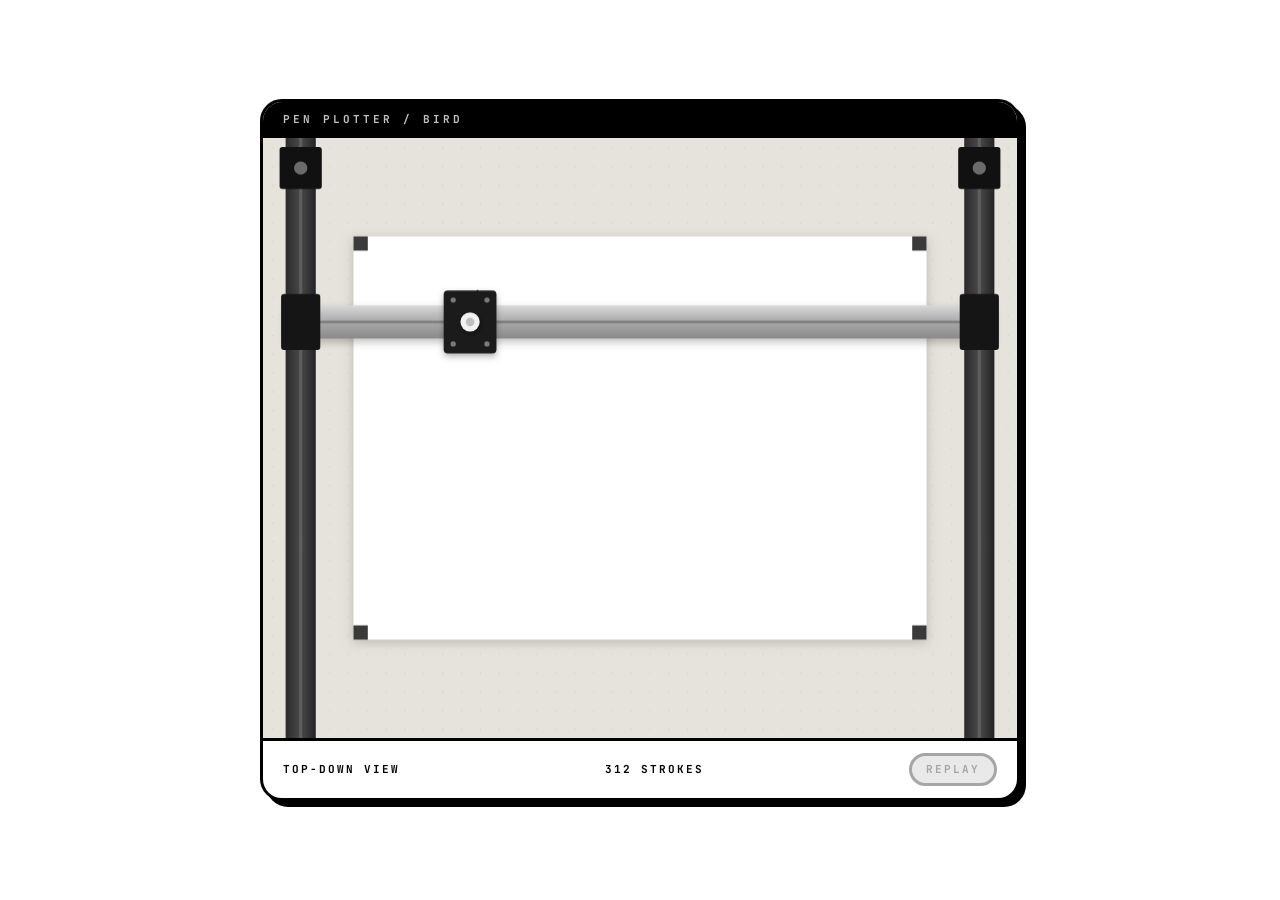
<file: plotter.html>
<!DOCTYPE html>
<html lang="en"><head>
  <meta charset="utf-8">
  <title>Pen Plotter | LearningCurve</title>
  <meta name="viewport" content="width=device-width, initial-scale=1.0">
  <link rel="icon" href="img/favicon-bird.ico" sizes="any">
  <link rel="preconnect" href="https://fonts.googleapis.com">
  <link rel="preconnect" href="https://fonts.gstatic.com" crossorigin>
  <link href='https://fonts.googleapis.com/css2?family=Inter:wght@400;500;700;900&family=JetBrains+Mono:wght@400;700&display=swap' rel='stylesheet' type='text/css'>
  <link rel="stylesheet" href="css/bootstrap.min.css">
  <link rel="stylesheet" href="css/main.css">
  <style>
    /* preview page only: centre the card */
    .plotter-preview {
      min-height: 100vh;
      display: flex;
      align-items: center;
      justify-content: center;
      padding: 40px 16px;
      background: var(--bg);
    }
  </style>
</head>

<body>
  <!-- Preview of the pen plotter card on its own, before it goes on the site.
       To use it elsewhere: copy the <article class="plotter-card"> block and the three
       script tags at the bottom; the styles are already in css/main.css. -->
  <main class="plotter-preview">
    <article class="plotter-card">
      <div class="brut-num">Pen plotter / bird</div>
      <canvas class="plotter-canvas" role="img" aria-label="Animation of a pen plotter, seen from above, drawing the bird"></canvas>
      <div class="plotter-foot">
        <span>Top-down view</span>
        <span>312 strokes</span>
        <button type="button" class="plotter-replay">Replay</button>
      </div>
    </article>
  </main>

  <script src="js/plotter-bird-paths.js"></script>
  <script src="js/plotter.js"></script>
</body>
</html>
</file>
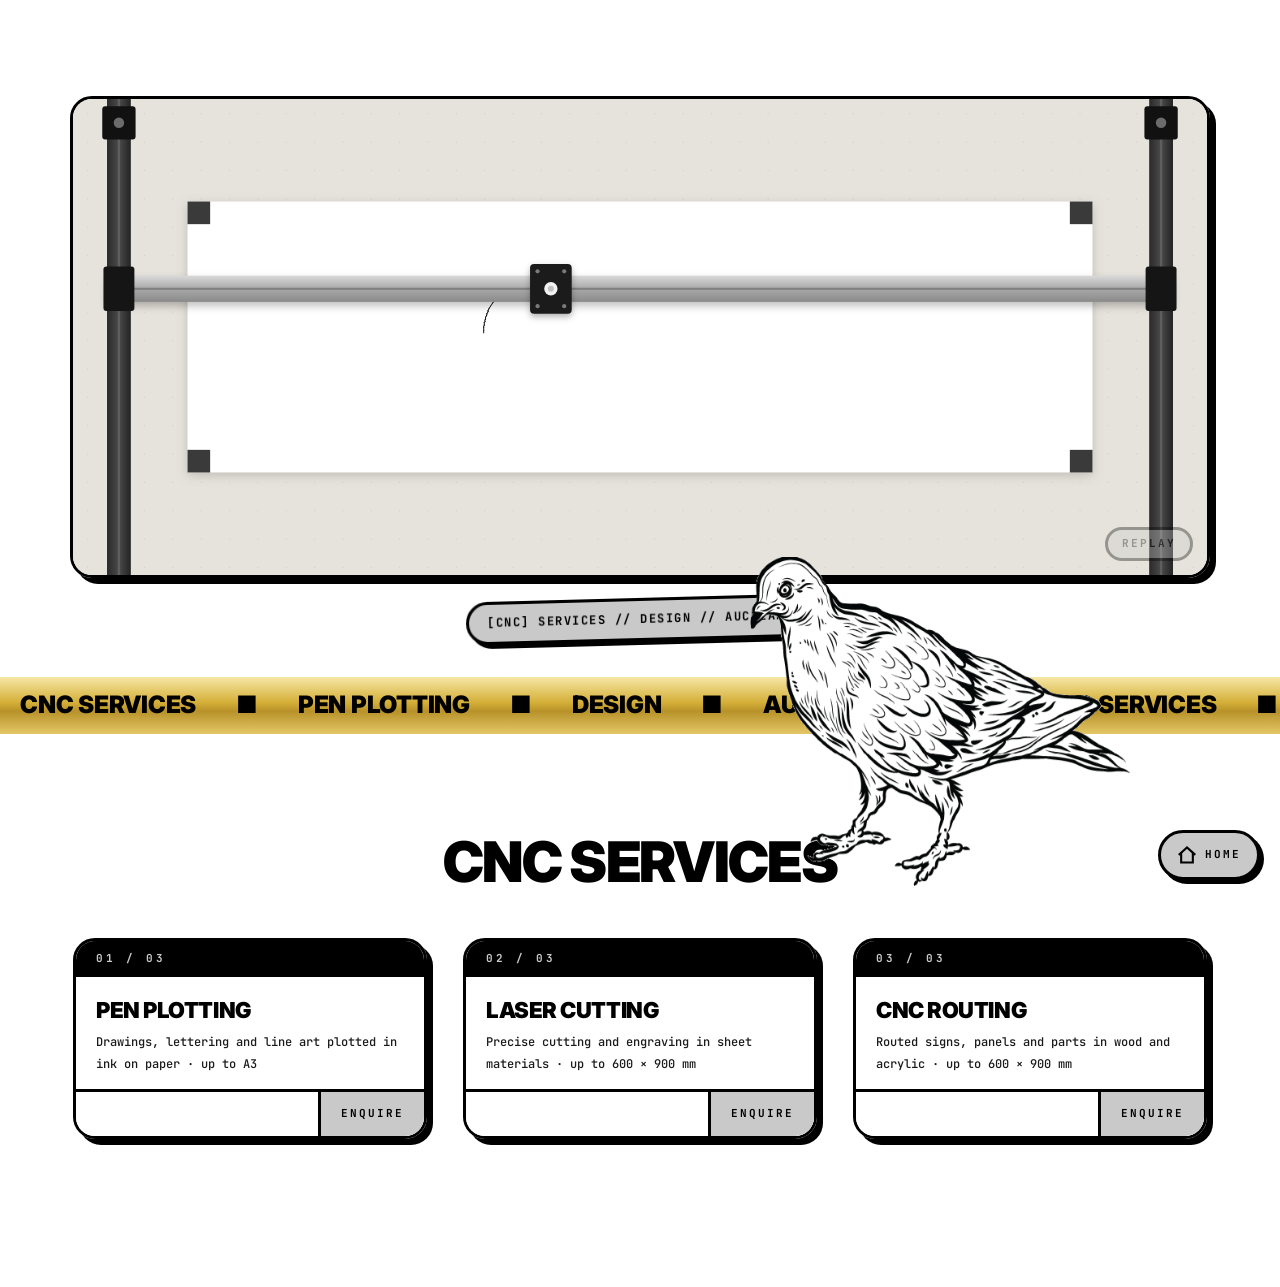
<file: services.html>
<!DOCTYPE html>
<html lang="en"><head>
  <meta charset="utf-8">
  <title>CNC Services | LearningCurve</title>
  <meta name="author" content="Design and Fabrication (https://learningcurve.co.nz)">
  <meta name="description" content="CNC services from Learning Curve, Auckland: pen plotting and more.">
  <meta name="viewport" content="width=device-width, initial-scale=1.0, maximum-scale=1.0, user-scalable=no, shrink-to-fit=no">
  <link rel="icon" href="img/favicon-bird.ico" sizes="any">
  <link rel="icon" type="image/png" sizes="64x64" href="img/favicon-bird.png">
  <link rel="apple-touch-icon" href="img/favicon-bird-180.png">

  <meta property="og:title" content="CNC Services | Learning Curve">
  <meta property="og:type" content="website">
  <meta property="og:url" content="https://learningcurve.co.nz/services.html">
  <meta property="og:site_name" content="Learning Curve">
  <meta property="og:description" content="CNC services from Learning Curve, Auckland: pen plotting and more.">

  <!-- Styles -->
  <link rel="stylesheet" href="css/animate.css">
  <link rel="preconnect" href="https://fonts.googleapis.com">
  <link rel="preconnect" href="https://fonts.gstatic.com" crossorigin>
  <link href='https://fonts.googleapis.com/css2?family=Inter:wght@400;500;700;900&family=JetBrains+Mono:wght@400;700&display=swap' rel='stylesheet' type='text/css'>
  <link rel="stylesheet" href="css/bootstrap.min.css">
  <link rel="stylesheet" href="css/main.css">

  </head>

  <body class="shop-page services-page">

    <div class="navbar navbar-inverse navbar-fixed-top">
      <div class="container">
        <div class="navbar-header">
          <button type="button" class="navbar-toggle collapsed" data-toggle="collapse" data-target="#navbar-collapse" aria-expanded="false">
            <span class="sr-only">Toggle navigation</span>
            <span class="icon-bar"></span>
            <span class="icon-bar"></span>
            <span class="icon-bar"></span>
          </button>
          <a class="navbar-brand" href="index.html">Learning Curve</a>
        </div>
        <div class="collapse navbar-collapse" id="navbar-collapse">
          <ul class="nav navbar-nav navbar-right">
            <li><a href="index.html#product-strip">Home</a></li>
            <li><a href="shop.html">Shop</a></li>
            <li><a href="services.html">Services</a></li>
            <li><a href="index.html#main-info">Contact</a></li>
          </ul>
        </div><!--/.navbar-collapse -->
      </div>
    </div>

    <!-- Header: a pen plotter drawing "CNC" (js/plotter.js, strokes in js/plotter-cnc-paths.js).
         It draws once when the page opens; Replay draws it again. -->
    <header class="shop-header services-header">
      <div class="container">
        <h1 class="sr-only">CNC Services</h1>
        <div class="plotter-stage">
          <canvas class="plotter-canvas" data-plotter="cnc" data-aspect="0.42" data-seconds="30"
                  role="img" aria-label="Animation of a pen plotter, seen from above, drawing the letters CNC"></canvas>
          <button type="button" class="plotter-replay">Replay</button>
        </div>
        <span class="brut-tape" role="presentation">[CNC] SERVICES //  DESIGN //  AUCKLAND</span>
      </div>
    </header>

    <div class="brut-marquee" aria-hidden="true">
      <div class="brut-marquee-track">
        <span>CNC SERVICES</span><span>&#9632;</span><span>PEN PLOTTING</span><span>&#9632;</span><span>DESIGN</span><span>&#9632;</span><span>AUCKLAND NZ</span><span>&#9632;</span>
        <span>CNC SERVICES</span><span>&#9632;</span><span>PEN PLOTTING</span><span>&#9632;</span><span>DESIGN</span><span>&#9632;</span><span>AUCKLAND NZ</span><span>&#9632;</span>
        <span>CNC SERVICES</span><span>&#9632;</span><span>PEN PLOTTING</span><span>&#9632;</span><span>DESIGN</span><span>&#9632;</span><span>AUCKLAND NZ</span><span>&#9632;</span>
        <span>CNC SERVICES</span><span>&#9632;</span><span>PEN PLOTTING</span><span>&#9632;</span><span>DESIGN</span><span>&#9632;</span><span>AUCKLAND NZ</span><span>&#9632;</span>
      </div>
    </div>

    <section id="shop" class="pad-sm">
      <div class="container">
        <!-- Service cards: one per service. "Enquire" goes to the contact section on the homepage. -->
        <h2 class="shop-section-title services-title">CNC Services</h2>
        <div class="row">

          <div class="col-sm-6 col-md-4 print-col">
            <article class="print-card product-info">
              <div class="brut-num">01 / 03</div>
              <div class="print-body">
                <h3 class="print-name">Pen plotting</h3>
                <p class="print-meta">Drawings, lettering and line art plotted in ink on paper &middot; up to A3</p>
              </div>
              <div class="print-foot print-foot--end">
                <a class="print-buy" href="index.html#main-info">Enquire</a>
              </div>
            </article>
          </div>

          <div class="col-sm-6 col-md-4 print-col">
            <article class="print-card product-info">
              <div class="brut-num">02 / 03</div>
              <div class="print-body">
                <h3 class="print-name">Laser cutting</h3>
                <p class="print-meta">Precise cutting and engraving in sheet materials &middot; up to 600 &times; 900&nbsp;mm</p>
              </div>
              <div class="print-foot print-foot--end">
                <a class="print-buy" href="index.html#main-info">Enquire</a>
              </div>
            </article>
          </div>

          <div class="col-sm-6 col-md-4 print-col">
            <article class="print-card product-info">
              <div class="brut-num">03 / 03</div>
              <div class="print-body">
                <h3 class="print-name">CNC routing</h3>
                <p class="print-meta">Routed signs, panels and parts in wood and acrylic &middot; up to 600 &times; 900&nbsp;mm</p>
              </div>
              <div class="print-foot print-foot--end">
                <a class="print-buy" href="index.html#main-info">Enquire</a>
              </div>
            </article>
          </div>

        </div>
      </div>
    </section>

    <img src="img/bird-transparent.png" alt="" aria-hidden="true" class="corner-bird">

    <a href="index.html#product-strip" class="home-fab" aria-label="Back to the shop on the homepage">
      <svg viewBox="0 0 24 24" width="20" height="20" fill="none" stroke="currentColor" stroke-width="2.5" stroke-linecap="square" stroke-linejoin="miter" aria-hidden="true"><path d="M3 11l9-8 9 8"/><path d="M5 10v11h14V10"/></svg>
      <span>Home</span>
    </a>

    <!-- Javascript
    ================================================== -->
    <script src="https://code.jquery.com/jquery-3.6.0.min.js"></script>
    <script src="js/bootstrap.min.js"></script>
    <script src="js/wow.min.js"></script>
    <script src="js/main.js"></script>
    <script src="js/weather-bar.js"></script>
    <script src="js/plotter-cnc-paths.js"></script>
    <script src="js/plotter.js"></script>
    </body>
</html>
</file>
<file: css/main.css>
﻿/* ==========================================================================
   Global styles
   ========================================================================== */
h1, h2, h3, h4, h5, h6, p, .btn, .navbar-nav a, .form-control, .list-inline, small, #pricing {
  font-family: 'Montserrat', sans-serif;
}

p, .lead {
	font-family: 'Raleway', sans-serif;
}

h1 {
  font-size: 55px;
  line-height: 55px;
  letter-spacing: -1px;
  color: black;
  font-weight: 700;
}

h2 {
  font-size: 40px;
  line-height: 40px;
  letter-spacing: -0.5px;
  color: #ffffff;
  font-weight: 700;
}

h3 {
  font-size: 16px;
  line-height: 30px;
  letter-spacing: 0px;
  color: #ffffff;
  font-weight: 700;
}

.lead {
  font-size: 28px;
  line-height: 34px;
  color: black;
  font-weight: 400;
}

p {
  font-size: 17px;
  line-height: 22px;
  color: #929496;
  font-weight: 400;
}

/*------------------Utilities---------------------*/
a {
  color: inherit;
  font-weight: inherit;
  font-size: inherit;
  text-decoration: none;
}

a:hover, a:focus {
  text-decoration: none;
  color: #231f20;
  -webkit-transition: all 0.35s ease-in-out;
  -moz-transition: all 0.35s ease-in-out;
  -o-transition: all 0.35s ease-in-out;
  transition: all 0.35s ease-in-out;
}

.fa-lg {
  font-size: 1.33333em;
  line-height: 0.75em;
  vertical-align: -10%;
}

::selection {
	background: #231f20; /* Safari */
	color: #FFFFFF;
}
::-moz-selection {
	background: #231f20; /* Firefox */
	color: #FFFFFF;
}


/*------------------Buttons---------------------*/
.btn:focus {
  outline: 0px auto -webkit-focus-ring-color;
  outline: none;
}

.btn {
  text-transform: uppercase;
  border-radius: 4px;
  border: none;
}

.btn-lg {
  font-size: 13px;
  line-height: 1.33;
  padding: 22px 30px;
  font-weight: 400;
  letter-spacing: 1px;
}

.btn-sm {
  font-size: 11px;
  line-height: 1.33;
  padding: 10px 18px;
  font-weight: 400;
}

.btn-wide {
  width: 100%;
  font-size: 13px;
  line-height: 1.33;
  padding: 18px 28px;
  font-weight: 400;
  letter-spacing: 1px;
}

.btn-primary {
  background-color:#70cbce;
  color: #ffffff;
}

.btn-primary:hover, .btn-primary:focus, .btn-primary:active, .btn-primary.active {
  background-color: #8be2e5;
  color: #ffffff;
  -webkit-transition: all 0.35s ease-in-out;
  -moz-transition: all 0.35s ease-in-out;
  -o-transition: all 0.35s ease-in-out;
  transition: all 0.35s ease-in-out;
}

.btn-secondary {
  background-color: #ffffff;
  color: #231f20;

}

.btn-secondary:hover, .btn-secondary:focus, .btn-secondary:active, .btn-secondary.active {
  background-color: #ededed;
  color: #231f20;
  -webkit-transition: all 0.35s ease-in-out;
  -moz-transition: all 0.35s ease-in-out;
  -o-transition: all 0.35s ease-in-out;
  transition: all 0.35s ease-in-out;
}
.btn-this {
  position: relative;
}




/*-----------------Margins------------------*/
.margin-0 {
    margin-bottom: 0 !important;
}
.margin-10 {
    margin-bottom: 10px !important;
}
.margin-15 {
    margin-bottom: 15px !important;
}
.margin-20 {
    margin-bottom: 20px !important;
}
.margin-30 {
    margin-bottom: 30px !important;
}
.margin-40 {
    margin-bottom: 40px !important;
}
.margin-50 {
    margin-bottom: 50px !important;
}
.margin-60 {
    margin-bottom: 60px !important;
}
.margin-70 {
    margin-bottom: 70px !important;
}
.margin-80 {
    margin-bottom: 80px !important;
}
.margin-90 {
    margin-bottom: 90px !important;
}
.margin-100 {
    margin-bottom: 100px !important;
}


/*-----------------Colors------------------*/

.black {
  color: #231f20;
}

.blue {
  color: #70cbce;
}

.white {
  color: #ffffff;
}

.black-bg {
  background: #231f20;
}

.blue-bg {
  background: rgb(47, 152, 218);
}

.white-bg {
  background: #ffffff;
}

.purple-bg {
	background: #6d3f96;
}



/* ==========================================================================
   Nav Styles
   ========================================================================== */

.navbar {
    border: 0px solid rgba(0, 0, 0, 0);
    background: white;
    margin: auto;
    min-height: 60px;
    padding-top: 8px;
    position: fixed;
    top: -60px;
    transition: top 0.4s ease 0s;
    width: 100%;
    z-index: 1000;
    opacity: 0;
}

.navbar.visible {
    top: 0;
    opacity: 1;
}

.navbar-header {
    position: relative;
    width: 100%;
    text-align: center;
}

.navbar-brand {
    position: absolute;
    left: 50%;
    transform: translateX(-50%);
    display: block;
    text-align: center;
    width: auto;
    margin: 0;
    padding: 15px 0;
    z-index: 1;
    color: rgb(16, 78, 93);
}

.navbar-brand:hover {
    color: rgb(16, 78, 93);
    opacity: 0.8;
}

.navbar-toggle {
    position: absolute;
    left: 15px;
    z-index: 2;
}

.navbar-nav.navbar-right {
    position: relative;
    z-index: 2;
}

.navbar-inverse .navbar-nav > li > a, .navbar-nav a {
    color: black;
    font-size: 14px;
    letter-spacing: 1px;
    opacity: 0;
    transition: opacity 0.3s ease;
}

.navbar.visible .navbar-nav > li > a, 
.navbar.visible .navbar-nav a {
    opacity: 1;
}

.navbar-inverse .navbar-nav > li > a:hover {
    color: #ffffff;
    opacity: 0.6;
}

.nav > li > a {
    position: relative;
    display: block;
    padding: 10px 10px;
}

.navbar-inverse .navbar-collapse, .navbar-inverse .navbar-form {
    border-color: #4ec3cd;
}

.navbar-inverse .navbar-toggle {
    border-color: transparent;
    margin-right: 0;
    margin-top: 8px;
}

.navbar-inverse .navbar-toggle .icon-bar {
    background-color: #000;
    height: 2px;
    width: 25px;
}

.navbar-inverse .navbar-toggle:hover,
.navbar-inverse .navbar-toggle:focus {
    background-color: transparent;
}

@media (max-width: 767px) {
    .navbar-brand {
        position: relative;
        left: 0;
        transform: none;
        float: none;
        text-align: left;
        padding: 15px;
    }
    
    .navbar-toggle {
        position: relative;
        left: auto;
    }
    
    .navbar-collapse {
        clear: both;
    }
}

.logo img {
	margin-top: 6px;
}



/* ==========================================================================
   Main styles
   ========================================================================== */
header {
  background: url(../img/render_round_wall_wood.jpg);
  width: 100%;
  padding: 20px 10px 60px 10px;
  height: 100vh;
  overflow: hidden;
  background-size: cover;
  background-position: center;
  background-repeat: no-repeat;
  -webkit-background-size: cover;
  -moz-background-size: cover;
  -o-background-size: cover;
  display: flex;
  align-items: center;
  justify-content: center;
  position: relative;
  background-attachment: fixed;
}

.header-overlay {
  position: absolute;
  top: 0;
  left: 0;
  width: 100%;
  height: 100%;
  background: rgba(0, 0, 0, 0.3);
  z-index: 1;
}

.header-content {
  position: relative;
  z-index: 2;
  width: 100%;
}

.header-info {
  position: relative;
  width: 100%;
  text-align: center;
  margin: 0;
  padding: 0;
}

.signin {
  opacity: 0;
  transition: opacity 0.3s ease;
}

.navbar.visible ~ header .signin {
  opacity: 1;
}

.mouse-icon {
    border: 2px solid #fff;
    border-radius: 16px;
    display: block;
    height: 50px;
    margin: -100px auto 50px;
    position: relative;
    width: 30px;
    z-index: 10;
}
.mouse-icon .scroll {
    animation-delay: 0s;
    animation-duration: 1s;
    animation-iteration-count: infinite;
    animation-name: scrolling;
    animation-play-state: running;
    animation-timing-function: linear;
}
.mouse-icon .scroll {
    background: #fff none repeat scroll 0 0;
    border-radius: 10px;
    height: 10px;
    margin-left: auto;
    margin-right: auto;
    position: relative;
    top: 4px;
    width: 4px;
}
@keyframes scrolling {
0% {
    opacity: 0;
    top: 5px;
}
30% {
    opacity: 1;
    top: 10px;
}
100% {
    opacity: 0;
    top: 25px;
}
}

.pad-xl {
	padding: 200px 0px;
}

.pad-lg {
	padding: 160px 0px;
}

.pad-sm {
	padding: 80px 0px;
}

.pad-xs {
	padding: 30px 0px;
}
.parallax-container {
     height: 200px;
}



#be-the-first {
  background: url(../img/sculpture_transparent.jpg) #231f20 no-repeat center center fixed;
  min-height: 300px;
  -webkit-background-size: cover;
  -moz-background-size: cover;
  -o-background-size: cover;
  background-size: cover;
}


/* ==========================================================================
   Line colors
   ========================================================================== */
hr.line {
	width: 100%;
	border: 2px solid;
}

.purple {
	border-color: #6d3f96;
	color: #6d3f96;
}

.blue {
	border-color: #70cbce;
	color: #70cbce
}
.orange {
	border-color: rgb(241, 118, 59);
	color: rgb(241, 118, 59);
}

.yellow {
	border-color: #fdc05d;
	color: #fdc05d;
}

.iphone {
    position: relative;
    height: 200px;
}

.iphone img {
    margin: 0 auto;
    position: absolute;
    left: 0;
    right: 0;
    width: 100%;
    max-width: 440px;
}


#invite {
  background-image: none; /* the image here is a floating <img>, .wrap-bob */
  background-color: transparent; /* the white page shows through */
  min-height: 300px;
  -webkit-background-size: cover;
  -moz-background-size: cover;
  -o-background-size: cover;
  background-size: cover;

}

.fa-envelope-o {
  color: #4ec3cd;
  font-size: 22px;
  display: block;
  padding-top: 15px;
  width: 60px;
  height: 60px;
  border: 2px solid #4ec3cd;
  -moz-border-radius: 30px;
  -o-border-radius: 30px;
  -webkit-border-radius: 30px;
  border-radius: 30px;
  margin: auto;
}



.news-container {
  padding: 10px 0px 20px;
  border-bottom: 1px dotted #d9d9d9;
}

.news-img {
  padding-right: 20px;
}

footer {
  background: #ffffff;
  padding: 40px 0px;
}

.social li a:hover {
  opacity: 0.5;
}



/*---------------Pricing Tables-------------------*/

#pricing {
  background: #f8f9fa;
  padding: 80px 0;
}

.pricing-container {
  padding: 15px;
}

.pricing-table {
  background: #ffffff;
  margin-bottom: 30px;
  border-radius: 8px;
  box-shadow: 0 2px 15px rgba(0, 0, 0, 0.1);
  transition: all 0.3s ease;
  overflow: hidden;
  height: 100%;
}

.pricing-table:hover {
  transform: translateY(-5px);
  box-shadow: 0 5px 20px rgba(16 , 78, 93, 0.15);
}

.pricing-table li {
  padding: 15px 25px;
  text-align: center;
}

.headline {
  background: rgb(16, 78, 93);
  color: #ffffff;
  padding: 25px 0;
  font-size: 1.2em;
  font-weight: 600;
  letter-spacing: 1px;
}

.price {
  background: #f8f9fa;
  padding: 25px 0;
  border-bottom: 1px solid #eee;
}

.price .amount {
  font-size: 2.5em;
  font-weight: 700;
  color: #231f20;
}

.info {
  padding: 20px 0;
  font-size: 1.1em;
  color: #666;
  background: #ffffff;
  border-bottom: 1px solid #eee;
}

.features {
  color: #555;
  padding: 15px 0;
  font-size: 0.95em;
  border-bottom: 1px solid #eee;
  background: #ffffff;
}

.features:last-child {
  border-bottom: none;
}

.features.last {
  padding: 20px 0;
}

.features.last a {
  color: #231f20;
  font-weight: 600;
  text-decoration: none;
  transition: color 0.3s ease;
}

.features.last a:hover {
  color: #70cbce;
}

@media (max-width: 768px) {
  .pricing-table {
    margin-bottom: 20px;
  }
  
  .pricing-table li {
    padding: 12px 20px;
  }
}




/* ==========================================================================
   Form styles
   ========================================================================== */
.form-control {
    background-color: #FFFFFF;
    background-image: none;
    border: 0px solid transparent;
    border-radius: 4px;
    box-shadow: 0 1px 1px rgba(0, 0, 0, 0.075) inset;
    color: #929496;
    display: block;
    font-size: 15px;
    height: 60px;
    line-height: 1.42857;
    padding: 6px 12px;
    transition: border-color 0.15s ease-in-out 0s, box-shadow 0.15s ease-in-out 0s;
}

.form-control::-moz-placeholder {
    color: red;
    font-size: 15px;
    opacity: 1;
}

.form-control::-webkit-placeholder, .form-control::-o-placeholder {
    color: #d9d9d9;
    font-size: 15px;
    opacity: 1;
}

.form-control::-o-placeholder {
    color: #d9d9d9;
    font-size: 15px;
    opacity: 1;
}




/* ==========================================================================
   Mobile styles
   ========================================================================== */
/* Landscape phones and down */
@media (max-width: 480px) {

.btn-lg {
  font-size: 12.5px;
  line-height: 1.33;
  padding: 16px 13px;
  letter-spacing: 0px;
}


.btn-wide {
  width: 100%;
  font-size: 12.5px;
  line-height: 1.33;
  padding: 16px 13px;
  letter-spacing: 0px;
}

#be-the-first {
      background-attachment: scroll;
  }

}


/* Landscape phone to portrait tablet */
@media (min-width: 481px) and (max-width: 767px) {

#be-the-first {
      background-attachment: scroll;
  }

}
@media (max-width: 768px) {
  .hero {

  }
}


/* Portrait tablet to landscape and desktop */
@media (min-width: 768px) and (max-width: 991px) {

#be-the-first {
      background-attachment: scroll;
  }

}



/* Desktops and laptops ----------- */
@media (min-width: 992px) and (max-width: 1199px) {

}



/* Large screens ----------- */
@media (min-width: 1200px) and (max-width: 3000px) {

}

.gallery
{
    display: inline-block;
    margin-top: 20px;
}

.header-title {
  font-size: 6rem;
  font-weight: 700;
  color: #ffffff;
  text-transform: uppercase;
  letter-spacing: 2px;
  margin: 0;
  line-height: 1;
  text-shadow: 2px 2px 4px rgba(0, 0, 0, 0.3);
}

.header-title .learning {
  display: block;
  margin-bottom: -0.5rem;
}

.header-title .curve {
  display: block;
  margin-left: 2rem;
}

@media (max-width: 1024px) {
  .header-title {
    font-size: 5.5rem;
  }
}

@media (max-width: 768px) {
  .header-title {
    font-size: 5rem;
  }
  
  .header-title .curve {
    margin-left: 1.5rem;
  }
}

@media (max-width: 480px) {
  .header-title {
    font-size: 4.5rem;
  }
  
  .header-title .curve {
    margin-left: 1.2rem;
  }
}

@media (max-width: 375px) {
  .header-title {
    font-size: 4rem;
  }
  
  .header-title .curve {
    margin-left: 1rem;
  }
}

@media (max-width: 768px) {
  .lead {
    font-size: 24px;
    line-height: 30px;
  }
}

@media (max-width: 480px) {
  .lead {
    font-size: 20px;
    line-height: 26px;
  }
}

@media (max-width: 768px) {
  header {
    background-attachment: scroll;
    background-size: cover;
    background-position: center;
  }
}


/* ==========================================================================
   PURE BRUTALISM
   White, ink, signage yellow. Sharp corners, instant transitions,
   thick borders, hard offset shadows. No softness.
   ========================================================================== */

:root {
  --bg: #ffffff;
  --ink: #000000;
  --ink-soft: #1a1a1a;
  --mute: #6b6b6b;
  --accent: #C0C0C0; /* silver (was signage yellow #FFE600) */
  --bw: 3px;
  --drop: 6px 6px 0 0 var(--ink);
  --drop-lg: 10px 10px 0 0 var(--ink);
  --drop-sm: 4px 4px 0 0 var(--ink);
}

@media (prefers-reduced-motion: reduce) {
  *, *::before, *::after {
    animation-duration: 0.01ms !important;
    animation-iteration-count: 1 !important;
    transition-duration: 0.01ms !important;
  }
}

/* ----- Base ----- */
html, body { background: var(--bg); }

body {
  font-family: 'Inter', system-ui, sans-serif;
  color: var(--ink);
}

/* Bird cursor everywhere (hotspot on the beak tip) */
*, *::before, *::after { cursor: url(../img/bird-cursor.png) 0 7, auto !important; }

/* Sharp corners everywhere */
*, *::before, *::after { border-radius: 0 !important; }

h1, h2, h3, h4, h5, h6,
.btn, .navbar-nav a, .form-control, .list-inline, small, #pricing {
  font-family: 'Inter', system-ui, sans-serif;
  font-weight: 900;
  letter-spacing: -0.03em;
}

p, .lead {
  font-family: 'Inter', system-ui, sans-serif;
  color: var(--ink-soft);
  font-weight: 500;
}

::selection      { background: var(--ink); color: var(--accent); }
::-moz-selection { background: var(--ink); color: var(--accent); }

a { transition: none; }
.btn { transition: none; }

/* ----- HERO (no photo — plain white brutalist field) ----- */
header {
  background: var(--bg);
  background-image: none;
  background-attachment: scroll;
  border-bottom: var(--bw) solid var(--ink);
}

.header-info { position: relative; z-index: 5; }

.header-title.kinetic {
  font-family: 'Inter', sans-serif;
  font-weight: 900;
  color: var(--ink);
  text-shadow: 6px 6px 0 var(--accent);
  letter-spacing: -0.06em;
  line-height: 0.85;
  margin: 0;
  text-transform: uppercase;
  font-size: 7rem;
}

.kinetic .learning,
.kinetic .curve { display: block; }
.kinetic .learning { margin-bottom: -0.5rem; }
.kinetic .curve {
  color: var(--accent);
  margin-left: 2rem;
  text-shadow:
    -2px -2px 0 var(--ink),
    2px -2px 0 var(--ink),
    -2px 2px 0 var(--ink),
    2px 2px 0 var(--ink),
    6px 6px 0 var(--ink);
}

.kinetic .ch {
  display: inline-block;
  opacity: 0;
  transform: translateY(40px);
  animation: heroLetterIn 0.32s cubic-bezier(0.22, 1, 0.36, 1) forwards;
  will-change: transform, opacity;
}

.kinetic .learning .ch:nth-child(1) { animation-delay: 0.06s; }
.kinetic .learning .ch:nth-child(2) { animation-delay: 0.12s; }
.kinetic .learning .ch:nth-child(3) { animation-delay: 0.18s; }
.kinetic .learning .ch:nth-child(4) { animation-delay: 0.24s; }
.kinetic .learning .ch:nth-child(5) { animation-delay: 0.30s; }
.kinetic .learning .ch:nth-child(6) { animation-delay: 0.36s; }
.kinetic .learning .ch:nth-child(7) { animation-delay: 0.42s; }
.kinetic .learning .ch:nth-child(8) { animation-delay: 0.48s; }
.kinetic .curve   .ch:nth-child(1) { animation-delay: 0.56s; }
.kinetic .curve   .ch:nth-child(2) { animation-delay: 0.62s; }
.kinetic .curve   .ch:nth-child(3) { animation-delay: 0.68s; }
.kinetic .curve   .ch:nth-child(4) { animation-delay: 0.74s; }
.kinetic .curve   .ch:nth-child(5) { animation-delay: 0.80s; }

@keyframes heroLetterIn {
  to { opacity: 1; transform: translateY(0); }
}

.brut-tape {
  display: inline-block;
  background: var(--accent);
  color: var(--ink);
  border: var(--bw) solid var(--ink);
  box-shadow: var(--drop-sm);
  padding: 10px 18px;
  margin-top: 36px;
  font-family: 'JetBrains Mono', monospace;
  font-weight: 700;
  font-size: 12px;
  letter-spacing: 1.5px;
  text-transform: uppercase;
  transform: rotate(-1.5deg);
  opacity: 0;
  animation: tapeIn 0.4s cubic-bezier(0.22, 1, 0.36, 1) 0.95s forwards;
}

@keyframes tapeIn { to { opacity: 1; } }

.signin a {
  font-family: 'JetBrains Mono', monospace;
  color: var(--bg);
  background: var(--ink);
  border: var(--bw) solid var(--ink);
  padding: 6px 12px;
  font-size: 11px;
  font-weight: 700;
  letter-spacing: 2px;
  text-transform: uppercase;
  margin-left: 6px;
  display: inline-block;
}
.signin a:hover { background: var(--accent); color: var(--ink); }

/* ----- NAVBAR: floating brutalist rectangle ----- */
.navbar.navbar-inverse,
.navbar {
  background: transparent;
  border: 0;
  box-shadow: none;
  min-height: auto;
  padding: 0;
  top: -100px;
  transition: top 200ms linear;
}
.navbar.visible { top: 0; }

.navbar > .container {
  background: var(--bg);
  border: var(--bw) solid var(--ink);
  box-shadow: var(--drop);
  max-width: 720px;
  width: calc(100% - 28px);
  margin: 0 auto;
  padding: 0 0 0 14px;
  display: flex;
  align-items: center;
  justify-content: space-between;
  min-height: 60px;
}

.navbar-header {
  position: relative;
  width: auto;
  text-align: left;
}

.navbar-brand,
.navbar-brand:hover {
  position: relative;
  left: auto;
  transform: none;
  color: var(--ink);
  font-family: 'Inter', sans-serif;
  font-weight: 900;
  letter-spacing: -0.02em;
  font-size: 16px;
  padding: 10px 14px;
  text-transform: uppercase;
  opacity: 1;
}
.navbar-brand:hover { background: var(--accent); }

.navbar-collapse { border: 0; padding: 0; }

.navbar-inverse .navbar-nav > li > a,
.navbar-nav a {
  color: var(--ink) !important;
  font-family: 'JetBrains Mono', monospace;
  font-size: 11px;
  font-weight: 700;
  letter-spacing: 2px;
  text-transform: uppercase;
  padding: 22px 16px;
  margin: 0;
  border-left: var(--bw) solid var(--ink);
}
.navbar-inverse .navbar-nav > li:first-child > a { border-left: var(--bw) solid var(--ink); }

.navbar-inverse .navbar-nav > li > a:hover,
.navbar-inverse .navbar-nav > li > a:focus {
  background: var(--ink) !important;
  color: var(--accent) !important;
}

.navbar-inverse .navbar-toggle {
  position: relative;
  left: auto;
  background: var(--ink);
  border: var(--bw) solid var(--ink);
  padding: 8px 10px;
  margin: 8px 10px 8px 0;
}
.navbar-inverse .navbar-toggle:hover,
.navbar-inverse .navbar-toggle:focus { background: var(--accent); }
.navbar-inverse .navbar-toggle:hover .icon-bar,
.navbar-inverse .navbar-toggle:focus .icon-bar { background-color: var(--ink); }
.navbar-inverse .navbar-toggle .icon-bar {
  background-color: var(--bg);
  height: 2.5px;
  width: 22px;
}

@media (max-width: 767px) {
  .navbar > .container {
    padding: 0 0 0 8px;
    flex-wrap: wrap;
  }
  .navbar-brand { padding: 10px; font-size: 14px; }
  .navbar-collapse {
    background: var(--bg);
    border-top: var(--bw) solid var(--ink);
    margin: 0 -8px;
    padding: 0;
    width: calc(100% + 16px);
  }
  .navbar-inverse .navbar-nav { margin: 0; }
  .navbar-inverse .navbar-nav > li > a {
    border-left: 0;
    border-top: var(--bw) solid var(--ink);
    padding: 14px 18px;
  }
  .navbar-inverse .navbar-nav > li:first-child > a { border-top: 0; }
}

/* ----- MARQUEE STRIP ----- */
.brut-marquee {
  background: var(--accent);
  border-top: var(--bw) solid var(--ink);
  border-bottom: var(--bw) solid var(--ink);
  overflow: hidden;
  padding: 16px 0;
  position: relative;
  z-index: 4;
}
.brut-marquee-track {
  display: inline-flex;
  align-items: center;
  white-space: nowrap;
  animation: brutScroll 32s linear infinite;
  font-family: 'Inter', sans-serif;
  font-weight: 900;
  font-size: 24px;
  letter-spacing: -0.01em;
  color: var(--ink);
  text-transform: uppercase;
}
.brut-marquee-track span { padding: 0 20px; line-height: 1; }
@keyframes brutScroll {
  from { transform: translateX(0); }
  to   { transform: translateX(-50%); }
}

/* ----- PRODUCT STRIP (manual sideways scroll) ----- */
#product-strip {
  background: var(--bg);
  position: relative;
}
.product-track {
  position: relative; /* card offsets in product-strip.js are measured from here */
  display: flex;
  gap: 28px;
  overflow-x: auto;
  scroll-snap-type: x mandatory;
  scroll-padding: 0 28px;
  padding: 50px 28px;
  scrollbar-width: none;
}
.product-track::-webkit-scrollbar { display: none; }

.strip-arrow {
  position: absolute;
  top: 50%;
  z-index: 3;
  transform: translateY(-50%);
  width: 56px;
  height: 56px;
  display: flex;
  align-items: center;
  justify-content: center;
  padding: 0;
  background: var(--accent);
  color: var(--ink);
  border: var(--bw) solid var(--ink);
  box-shadow: var(--drop-sm);
}
.strip-arrow--prev { left: 16px; }
.strip-arrow--next { right: 16px; }
.strip-arrow:hover,
.strip-arrow:focus-visible {
  background: var(--ink);
  color: var(--accent);
}

.product-card {
  flex: 0 0 auto;
  width: 360px;
  scroll-snap-align: start;
  background: transparent; /* label keeps its own white below */
  border: var(--bw) solid var(--ink);
  box-shadow: var(--drop);
  color: var(--ink);
  display: block;
  transition: transform 80ms linear, box-shadow 80ms linear;
}
.product-card:hover,
.product-card:focus {
  transform: translate(-4px, -4px);
  box-shadow: var(--drop-lg);
  color: var(--ink);
  text-decoration: none;
}

.product-img {
  aspect-ratio: 1 / 1;
  border-bottom: var(--bw) solid var(--ink);
  overflow: hidden;
}
.product-img img {
  width: 100%;
  height: 100%;
  object-fit: cover;
  display: block;
}
.stl-slot { background: transparent; } /* site background shows behind the 3D model */
.product-stl {
  width: 100%;
  height: 100%;
  display: block;
}
.product-img--placeholder {
  display: flex;
  align-items: center;
  justify-content: center;
  background: repeating-linear-gradient(45deg, var(--bg) 0 12px, #f0f0f0 12px 24px);
}
.product-img--placeholder span {
  font-family: 'JetBrains Mono', monospace;
  font-size: 11px;
  font-weight: 700;
  letter-spacing: 2px;
  text-transform: uppercase;
  color: var(--mute);
}

.product-label {
  background: var(--bg);
  display: flex;
  justify-content: space-between;
  gap: 10px;
  padding: 12px 14px;
  font-family: 'JetBrains Mono', monospace;
  font-size: 12px;
  font-weight: 700;
  letter-spacing: 1px;
  text-transform: uppercase;
}
.product-card:hover .product-label { background: var(--accent); }

@media (max-width: 767px) {
  .product-track { gap: 18px; padding: 36px 16px 30px; scroll-padding: 0 16px; }
  .product-card { width: 78vw; }
}

/* ----- BIRD BREAK ----- */
#bird-break {
  background: var(--bg);
  padding: 60px 16px 0 4vw;
  text-align: left;
  position: relative;
  z-index: 1; /* over the Shop section's background, under its heading and cards */
}
.bird-bob {
  width: 620px;
  max-width: 90%;
  height: auto;
  display: block;
  margin-bottom: -320px; /* pull the Shop section up under the bird */
  animation: birdBob 4.5s ease-in-out infinite;
  will-change: transform;
}
@keyframes birdBob {
  0%, 100% { transform: translateY(0) rotate(-1.5deg); }
  50%      { transform: translateY(-36px) rotate(1.5deg); }
}
@media (max-width: 767px) {
  #bird-break { padding: 40px 16px 0; }
  .bird-bob { width: 85vw; margin-bottom: -120px; }
}
@media (prefers-reduced-motion: reduce) {
  .bird-bob { animation: none; }
}

/* ----- FLOATING IMAGE (render_round_wall_wood) in #invite ----- */
#invite {
  position: relative;
  z-index: 1; /* over the Contact section's background, under its cards */
}
#invite > .container { position: relative; z-index: 2; } /* text stays in front */
.wrap-bob {
  position: absolute;
  left: 0;
  right: 0;
  margin: 0 auto;
  bottom: -180px; /* overhang into the Contact section */
  width: 1448px; /* the image's own size */
  max-width: 100%;
  height: auto;
  animation: birdBob 4.5s ease-in-out -2.2s infinite; /* same bob as the bird, out of step */
  will-change: transform;
  pointer-events: none;
}
#main-info > .container { position: relative; z-index: 2; }
@media (max-width: 767px) {
  .wrap-bob { bottom: -90px; }
}
@media (prefers-reduced-motion: reduce) {
  .wrap-bob { animation: none; }
}

/* ----- BOLD IMAGE SECTIONS ----- */
#be-the-first,
#invite {
  background-attachment: fixed;
}

#be-the-first h2,
#invite h1 {
  color: var(--bg);
  text-shadow:
    -1px -1px 0 var(--ink),
    1px -1px 0 var(--ink),
    -1px 1px 0 var(--ink),
    1px 1px 0 var(--ink),
    4px 4px 0 var(--ink);
  letter-spacing: -0.04em;
  font-weight: 900;
  font-size: 64px;
  line-height: 0.95;
  text-transform: uppercase;
}
#be-the-first .lead,
#invite h2 {
  color: var(--ink);
  background: var(--accent);
  border: var(--bw) solid var(--ink);
  box-shadow: var(--drop-sm);
  display: inline-block;
  padding: 12px 20px;
  font-family: 'Inter', sans-serif;
  font-weight: 700;
  font-size: 18px;
  letter-spacing: -0.005em;
  margin-top: 24px;
  text-transform: none;
  line-height: 1.4;
}

/* ----- PRICING / SERVICE CARDS ----- */
#pricing {
  background: var(--bg);
  padding: 100px 0;
}
/* keep the heading and cards in front of the overlapping bird */
#pricing > .container { position: relative; z-index: 2; }

#pricing h2.black {
  color: var(--ink);
  font-weight: 900;
  font-size: 56px;
  letter-spacing: -0.03em;
  text-transform: uppercase;
  line-height: 1;
  margin-bottom: 16px;
}
#pricing p.black {
  color: var(--ink);
  background: var(--accent);
  border: var(--bw) solid var(--ink);
  display: inline-block;
  padding: 6px 14px;
  font-family: 'JetBrains Mono', monospace;
  font-size: 12px;
  font-weight: 700;
  letter-spacing: 2px;
  text-transform: uppercase;
}

.pricing-container { padding: 18px; }

/* Prints card dropdown */
.pricing-toggle {
  background: none;
  border: 0;
  padding: 0;
  font: inherit;
  color: inherit;
  letter-spacing: inherit;
  text-transform: inherit;
  display: inline-flex;
  align-items: center;
  gap: 12px;
}
.pricing-caret {
  font-size: 0.5em;
  transition: transform 80ms linear;
}
.pricing-dropdown.is-open .pricing-caret,
.pricing-dropdown:hover .pricing-caret,
.pricing-dropdown:has(:focus-visible) .pricing-caret { transform: rotate(180deg); }

.pricing-table .pricing-options {
  display: none;
  padding: 0;
}
/* opens on hover (mouse), keyboard focus, or tap (.is-open, touch screens) */
.pricing-dropdown.is-open .pricing-options,
.pricing-dropdown:hover .pricing-options,
.pricing-dropdown:has(:focus-visible) .pricing-options { display: block; }
.pricing-options .shop-link {
  display: block;
  padding: 14px 20px;
  border-bottom: 1px solid var(--ink);
  color: var(--ink);
  font-family: 'JetBrains Mono', monospace;
  font-size: 13px;
  font-weight: 700;
  letter-spacing: 2px;
  text-transform: uppercase;
  text-align: left;
}
.pricing-options .shop-link:last-child { border-bottom: 0; }
.pricing-options .shop-link::before { content: '> '; }
.pricing-options .shop-link:hover,
.pricing-options .shop-link:focus {
  background: var(--ink);
  color: var(--accent);
  text-decoration: none;
}

.pricing-table {
  background: var(--bg);
  border: var(--bw) solid var(--ink);
  box-shadow: var(--drop);
  overflow: hidden;
  padding: 0;
  margin-bottom: 30px;
  transition: transform 80ms linear, box-shadow 80ms linear;
}
.pricing-table:hover {
  transform: translate(-4px, -4px);
  box-shadow: var(--drop-lg);
}

.pricing-table li {
  background: transparent;
  border: 0;
  padding: 14px 20px;
  color: var(--ink);
}

.pricing-table .brut-num {
  background: var(--ink);
  color: var(--accent);
  font-family: 'JetBrains Mono', monospace;
  font-size: 11px;
  font-weight: 700;
  letter-spacing: 3px;
  padding: 10px 20px;
  text-align: left;
  text-transform: uppercase;
}

.pricing-table .headline {
  background: var(--accent);
  border-top: var(--bw) solid var(--ink);
  border-bottom: var(--bw) solid var(--ink);
  margin: 0;
  padding: 24px 0;
}
.pricing-table .headline h5 {
  color: var(--ink);
  font-family: 'Inter', sans-serif;
  font-size: 28px;
  font-weight: 900;
  letter-spacing: -0.02em;
  text-transform: uppercase;
  margin: 0;
}

.pricing-table .price { background: transparent; border-bottom: 0; padding: 0; }
.pricing-table .price .amount:empty { display: none; }

.pricing-table .info {
  background: transparent;
  border-bottom: var(--bw) solid var(--ink);
  color: var(--ink);
  font-weight: 700;
  font-size: 15px;
  padding: 16px 20px;
  text-transform: uppercase;
  letter-spacing: 0.5px;
  text-align: left;
}

.pricing-table .features {
  background: transparent;
  border-bottom: 1px solid var(--ink);
  color: var(--ink-soft);
  font-family: 'JetBrains Mono', monospace;
  font-size: 13px;
  font-weight: 500;
  padding: 12px 20px;
  text-align: left;
}
.pricing-table .features::before {
  content: '> ';
  font-weight: 700;
  color: var(--ink);
}
.pricing-table .features:last-child { border-bottom: 0; }

/* ----- CONTACT TILES ----- */
#main-info {
  background: var(--bg);
  padding: 100px 0;
}
.neu-contact-row { margin-top: 14px; }

.neu-contact-card {
  background: var(--bg);
  border: var(--bw) solid var(--ink);
  box-shadow: var(--drop);
  padding: 32px 26px 30px;
  text-align: left;
  margin: 14px 0;
  transition: transform 80ms linear, box-shadow 80ms linear;
}
.neu-contact-card:hover {
  transform: translate(-4px, -4px);
  box-shadow: var(--drop-lg);
}

.neu-contact-card h3 {
  font-family: 'JetBrains Mono', monospace;
  font-size: 11px;
  font-weight: 700;
  letter-spacing: 2px;
  text-transform: uppercase;
  margin: 0 0 12px;
  display: inline-block;
  background: var(--ink);
  color: var(--accent);
  padding: 4px 10px;
}
.neu-contact-card p {
  color: var(--ink);
  font-family: 'Inter', sans-serif;
  font-size: 18px;
  font-weight: 700;
  margin: 0;
  word-break: break-word;
  letter-spacing: -0.01em;
}
.neu-contact-card .contact-link {
  color: var(--ink);
  font-weight: 700;
  text-decoration: underline;
  text-decoration-thickness: 3px;
  text-underline-offset: 4px;
  text-decoration-color: var(--accent);
}
.neu-contact-card .contact-link:hover {
  background: var(--accent);
  text-decoration-color: var(--ink);
}

.neu-icon {
  width: 56px;
  height: 56px;
  background: var(--accent);
  border: var(--bw) solid var(--ink);
  color: var(--ink);
  display: flex;
  align-items: center;
  justify-content: center;
  margin: 0 0 18px;
  box-shadow: none;
}
.neu-contact-card:hover .neu-icon {
  background: var(--ink);
  color: var(--accent);
}

#main-info hr.line { display: none; }

/* ----- FORM POLISH ----- */
.form-control {
  background: var(--bg);
  border: var(--bw) solid var(--ink);
  box-shadow: var(--drop-sm);
  color: var(--ink);
  height: auto;
  padding: 12px 16px;
  font-family: 'Inter', sans-serif;
  font-weight: 500;
}
.form-control:focus { outline: 0; background: var(--accent); }

/* ----- SHOP PAGE ----- */
.shop-page .navbar { top: 0; }

header.shop-header {
  height: auto;
  display: block;
  padding: 96px 10px 36px;
}

.shop-title {
  font-family: 'Inter', sans-serif;
  font-weight: 900;
  font-size: 7rem;
  letter-spacing: -0.06em;
  line-height: 0.85;
  text-transform: uppercase;
  color: var(--ink);
  text-shadow: 6px 6px 0 var(--accent);
  margin: 0;
}

#shop {
  background: var(--bg);
  padding: 100px 0;
}

.print-col { padding: 18px; }

.print-card {
  background: transparent; /* body and foot keep their own white below */
  border: var(--bw) solid var(--ink);
  box-shadow: var(--drop);
  margin-bottom: 30px;
  transition: transform 80ms linear, box-shadow 80ms linear;
}
.print-card:hover {
  transform: translate(-4px, -4px);
  box-shadow: var(--drop-lg);
}

.print-card .brut-num {
  background: var(--ink);
  color: var(--accent);
  font-family: 'JetBrains Mono', monospace;
  font-size: 11px;
  font-weight: 700;
  letter-spacing: 3px;
  padding: 10px 20px;
  text-transform: uppercase;
}

.print-img {
  aspect-ratio: 4 / 5;
  border-bottom: var(--bw) solid var(--ink);
  overflow: hidden;
}
.print-img img {
  width: 100%;
  height: 100%;
  object-fit: cover;
  display: block;
}
.print-img--white { background: var(--bg); } /* for prints with transparent backgrounds */
.print-img--placeholder {
  display: flex;
  align-items: center;
  justify-content: center;
  background: repeating-linear-gradient(45deg, var(--bg) 0 12px, #f0f0f0 12px 24px);
}
.print-img--placeholder span {
  font-family: 'JetBrains Mono', monospace;
  font-size: 11px;
  font-weight: 700;
  letter-spacing: 2px;
  text-transform: uppercase;
  color: var(--mute);
}

.print-body {
  background: var(--bg);
  padding: 18px 20px 14px;
  border-bottom: var(--bw) solid var(--ink);
}
.print-name {
  font-size: 22px;
  font-weight: 900;
  letter-spacing: -0.02em;
  text-transform: uppercase;
  color: var(--ink);
  margin: 0 0 6px;
}
.print-meta {
  font-family: 'JetBrains Mono', monospace;
  font-size: 12px;
  color: var(--ink-soft);
  margin: 0;
}

.print-foot {
  background: var(--bg);
  display: flex;
  align-items: stretch;
  justify-content: space-between;
}
.print-price {
  font-family: 'Inter', sans-serif;
  font-weight: 900;
  font-size: 20px;
  padding: 14px 20px;
  color: var(--ink);
}
.print-buy {
  background: var(--accent);
  border-left: var(--bw) solid var(--ink);
  color: var(--ink);
  font-family: 'JetBrains Mono', monospace;
  font-size: 11px;
  font-weight: 700;
  letter-spacing: 2px;
  text-transform: uppercase;
  padding: 0 20px;
  display: flex;
  align-items: center;
}
.print-buy:hover,
.print-buy:focus {
  background: var(--ink);
  color: var(--accent);
  text-decoration: none;
}
.print-buy[aria-disabled="true"] {
  background: var(--bg);
  color: var(--mute);
  pointer-events: none;
}

/* small bird next to the Home button, overlaying the cards */
.corner-bird {
  position: fixed;
  right: 150px; /* just left of the Home button */
  bottom: 14px;
  z-index: 1039;
  width: 380px;
  height: auto;
  pointer-events: none;
  animation: birdPerch 4.5s ease-in-out infinite;
}
@keyframes birdPerch {
  0%, 100% { transform: translateY(0) rotate(-1.5deg); }
  50%      { transform: translateY(-6px) rotate(1.5deg); }
}
@media (max-width: 767px) {
  .corner-bird { width: 220px; right: 120px; }
}
@media (prefers-reduced-motion: reduce) {
  .corner-bird { animation: none; }
}

.home-fab {
  position: fixed;
  right: 20px;
  bottom: 20px;
  z-index: 1040;
  display: flex;
  align-items: center;
  gap: 8px;
  background: var(--accent);
  color: var(--ink);
  border: var(--bw) solid var(--ink);
  box-shadow: var(--drop-sm);
  padding: 12px 16px;
  font-family: 'JetBrains Mono', monospace;
  font-size: 11px;
  font-weight: 700;
  letter-spacing: 2px;
  text-transform: uppercase;
  transition: transform 80ms linear, box-shadow 80ms linear;
}
.home-fab:hover,
.home-fab:focus {
  background: var(--ink);
  color: var(--accent);
  text-decoration: none;
  transform: translate(-2px, -2px);
  box-shadow: var(--drop);
}

/* Paper / Plastic tabs under the shop title */
.shop-tabs {
  display: flex;
  justify-content: center;
  gap: 12px;
  margin-top: 28px;
}
.shop-tabs a {
  background: var(--bg);
  color: var(--ink);
  border: var(--bw) solid var(--ink);
  box-shadow: var(--drop-sm);
  padding: 10px 22px;
  font-family: 'JetBrains Mono', monospace;
  font-size: 12px;
  font-weight: 700;
  letter-spacing: 2px;
  text-transform: uppercase;
}
.shop-tabs a:hover,
.shop-tabs a:focus {
  background: var(--accent);
  color: var(--ink);
  text-decoration: none;
}
.shop-tabs a.is-active {
  background: var(--ink);
  color: var(--accent);
}

@media (max-width: 991px) {
  .shop-title { font-size: 5.5rem; }
}
@media (max-width: 767px) {
  header.shop-header { padding: 84px 10px 28px; }
  .shop-title { font-size: 3.8rem; }
}

/* ----- FOCUS VISIBILITY ----- */
*:focus-visible { outline: 3px solid var(--accent); outline-offset: 2px; }

/* ----- RESPONSIVE ----- */
@media (max-width: 991px) {
  .header-title.kinetic { font-size: 5.5rem; }
  .navbar > .container { max-width: 600px; }
  #be-the-first h2,
  #invite h1 { font-size: 52px; }
  #pricing h2.black { font-size: 44px; }
}

@media (max-width: 767px) {
  .header-title.kinetic { font-size: 3.8rem; }
  .brut-tape { font-size: 11px; padding: 8px 14px; }
  .brut-marquee-track { font-size: 18px; }
  .pricing-table { margin-bottom: 18px; }
  .pricing-table .headline h5 { font-size: 22px; }
  .neu-contact-card { padding: 28px 20px; }
  #be-the-first h2,
  #invite h1 { font-size: 40px; }
  #pricing h2.black { font-size: 34px; }
  header,
  #be-the-first,
  #invite { background-attachment: scroll; }
}

@media (max-width: 480px) {
  .header-title.kinetic { font-size: 3rem; }
  .kinetic .curve { margin-left: 1rem; }
  .brut-marquee-track { font-size: 16px; }
}


/* ==========================================================================
   TITLE BACKGROUND: packing_04 (paper) behind the title area only.
   The header clips it, so the marquee bar underneath cuts it off; every
   section below is plain white.
   Delete this whole block for a plain white header too.
   ========================================================================== */
header,
header.shop-header {
  background: url(../img/packing_04_web.jpg) center / cover no-repeat; /* 2000px web copy of packing_04.jpg */
}

/* ==========================================================================
   ROUNDED CORNERS + DITHERED TITLE
   The brutalist palette (white, black, yellow, hard shadows) with rounded
   corners on every component, plus the dithered orange-to-yellow hero title.
   Delete this whole block to go back to square corners and the black title.
   ========================================================================== */
:root {
  --round: 22px;
  --round-sm: 14px;
}

/* cards: clip their contents to the rounded shape */
.product-card,
.print-card,
.pricing-table,
.neu-contact-card {
  border-radius: var(--round) !important;
  overflow: hidden;
}

/* buttons and tags */
.strip-arrow,
.home-fab,
.shop-tabs a,
.signin a,
.brut-tape,
.neu-contact-card h3 { border-radius: 999px !important; }
#invite h2,
.neu-icon,
.form-control { border-radius: var(--round-sm) !important; }
.navbar-inverse .navbar-toggle { border-radius: 12px !important; }

/* navbar: flat against the top of the window, rounded underneath */
.navbar > .container {
  border-radius: 0 0 var(--round) var(--round) !important;
  overflow: hidden;
}

/* hero title (and the shop page title): dithered gold, dark gold to pale gold.
   img/title-dither.png is a tiny ordered-dither gradient, stretched to the
   letter height with hard pixels and clipped to the letter shapes. */
.header-title.kinetic,
.shop-title,
.kinetic .curve {
  color: #D4AF37; /* fallback if the browser can't clip a background to text */
  text-shadow: none;
}
/* hard shadow as a filter: a text-shadow would paint over the dither */
.header-title.kinetic,
.shop-title { filter: drop-shadow(4px 4px 0 var(--ink)); }

@supports ((-webkit-background-clip: text) or (background-clip: text)) {
  .kinetic .ch,
  .shop-title .ch {
    background: url(../img/title-dither.png) repeat-x 0 0 / auto 100%;
    image-rendering: pixelated;
    -webkit-background-clip: text;
    background-clip: text;
    -webkit-text-fill-color: transparent;
    color: transparent;
  }
}

/* desktop: hero title at double size (7rem -> 14rem), spacing scaled to match */
@media (min-width: 992px) {
  .header-title.kinetic {
    font-size: 14rem;
    filter: drop-shadow(6px 6px 0 var(--ink));
  }
  .kinetic .learning { margin-bottom: -1rem; }
  .kinetic .curve { margin-left: 4rem; }
}

/* desktop: shop page title at double size too */
@media (min-width: 992px) {
  .shop-title {
    font-size: 14rem;
    filter: drop-shadow(6px 6px 0 var(--ink));
  }
}

/* desktop: finer dither texture so the pixels stay ~2px on the double-size titles */
@media (min-width: 992px) {
  @supports ((-webkit-background-clip: text) or (background-clip: text)) {
    .kinetic .ch,
    .shop-title .ch { background-image: url(../img/title-dither-fine.png); }
  }
}

/* jarallax (title background parallax) puts the image in a layer behind the
   header's content; the header needs its own stacking context to hold it */
header.jarallax { z-index: 0; }

/* "Shop" heading above the product row (moved up from the Shop cards section) */
#product-strip .section-title {
  color: var(--ink);
  font-weight: 900;
  font-size: 56px;
  letter-spacing: -0.03em;
  text-transform: uppercase;
  line-height: 1;
  text-align: center;
  margin: 0;
  padding: 80px 16px 0;
}
.product-wrap { position: relative; } /* the arrows centre on the cards, not the heading */
@media (max-width: 991px) {
  #product-strip .section-title { font-size: 44px; }
}
@media (max-width: 767px) {
  #product-strip .section-title { font-size: 34px; padding-top: 56px; }
}

/* scrolling bar: polished gold, lighter along the top like a metal strip */
.brut-marquee {
  background: linear-gradient(180deg, #F7E7A6 0%, #D4AF37 45%, #B8922A 60%, #E3C766 100%);
  border-top: 0;
  border-bottom: 0;
}

/* letters of the "SHOP" heading, moved individually by js/shop-scatter.js */
.scatter-ch {
  display: inline-block;
  will-change: transform, opacity;
}

/* hero title ash effect (js/title-ash.js) */
.title-ash {
  position: absolute;
  inset: 0;
  width: 100%;
  height: 100%;
  z-index: 6; /* above the title */
  pointer-events: none;
}
/* once the intro animation is done, the script takes over each letter's transform */
.header-title.kinetic.ch-ready .ch {
  animation: none;
  opacity: 1;
  transform: none;
}

/* shop title letters: separate boxes so each can be clipped, filled and blown away */
.shop-title .ch {
  display: inline-block;
  will-change: transform, opacity;
}

/* ==========================================================================
   SHOP PAGE: GREYSCALE COLOUR SCHEME
   Yellow accents and the paper photo go grey on shop.html; the title
   and scrolling bar stay gold. The print artwork itself stays in colour.
   Delete this block to give the shop page the homepage colours again.
   ========================================================================== */
.shop-page { --accent: #c9c9c9; }
/* no paper behind the shop title; it sits behind the print cards instead,
   in the section below the scrolling bar */
.shop-page header.shop-header { background: var(--bg); }
.shop-page #shop {
  background: url(../img/packing_04_web_grey.jpg) center / cover no-repeat;
}

/* no black line where the title area meets the scrolling bar */
header { border-bottom: 0; }

/* tighter spacing inside the shorter shop header */
header.shop-header .brut-tape { margin-top: 20px; }
header.shop-header .shop-tabs { margin-top: 20px; }

/* bigger "PRINTS" title at every screen size */
.shop-title { font-size: 9rem; }
@media (max-width: 991px) { .shop-title { font-size: 8rem; } }
@media (max-width: 767px) { .shop-title { font-size: 5.5rem; } }
@media (min-width: 992px) { .shop-title { font-size: 18rem; } }
@media (min-width: 1200px) { .shop-title { font-size: 20rem; } }

/* homepage Shop cards that are plain links (Home Decor) */
.pricing-link,
.pricing-link:hover,
.pricing-link:focus { display: block; color: inherit; text-decoration: none; }

/* ----- Product card with several views (decor.html, js/gallery.js) ----- */
.print-img--landscape { aspect-ratio: 4 / 3; }
.print-img--landscape img { object-fit: contain; } /* show the whole render, no cropping */

.gallery-thumbs {
  display: flex;
  gap: 12px;
  padding: 14px;
  background: var(--bg);
  border-bottom: var(--bw) solid var(--ink);
}
.gallery-thumb {
  flex: 1 1 0;
  min-width: 0;
  aspect-ratio: 4 / 3;
  padding: 0;
  background: var(--bg);
  border: var(--bw) solid var(--ink);
  border-radius: var(--round-sm) !important;
  overflow: hidden;
  opacity: 0.55;
  transition: opacity 80ms linear, box-shadow 80ms linear, transform 80ms linear;
}
.gallery-thumb img {
  width: 100%;
  height: 100%;
  object-fit: contain;
  display: block;
}
.gallery-thumb:hover,
.gallery-thumb:focus-visible { opacity: 1; }
.gallery-thumb.is-active {
  opacity: 1;
  box-shadow: var(--drop-sm);
  transform: translate(-2px, -2px);
}

/* heading for a second group of cards inside a shop-style page (decor.html: Wall Art) */
.shop-section-title {
  color: var(--ink);
  font-weight: 900;
  font-size: 56px;
  letter-spacing: -0.03em;
  text-transform: uppercase;
  line-height: 1;
  text-align: center;
  margin: 70px 0 30px;
}
@media (max-width: 991px) { .shop-section-title { font-size: 44px; } }
@media (max-width: 767px) { .shop-section-title { font-size: 34px; margin: 50px 0 20px; } }

/* wide (16:10) gallery cards whose images fill the frame edge to edge (Felix) */
.print-img--wide { aspect-ratio: 16 / 10; }
.gallery--wide .gallery-thumb { aspect-ratio: 16 / 10; }
.gallery--wide .gallery-thumb img { object-fit: cover; }

/* Felix cards: renders of different shapes sit whole on their own yellow backdrop colour */
.gallery--felix .print-img { background: #FFC335; }
.gallery--felix .gallery-thumbs { gap: 8px; padding: 10px; }
.gallery--felix .gallery-thumb { background: #FFC335; flex: 0 1 25%; }

/* longer page titles ("WALL ART"): a notch smaller so both words fit on one line */
.shop-title .ch-gap { display: inline-block; width: 0.28em; }
.shop-title.shop-title--long { font-size: 7rem; }
@media (max-width: 991px) { .shop-title.shop-title--long { font-size: 6rem; } }
@media (max-width: 767px) { .shop-title.shop-title--long { font-size: 4.2rem; } }
@media (min-width: 992px) { .shop-title.shop-title--long { font-size: 13rem; } }
@media (min-width: 1200px) { .shop-title.shop-title--long { font-size: 15rem; } }

/* four category cards: slightly smaller card titles so "Home Decor" fits a quarter-width card */
@media (min-width: 992px) {
  #pricing .pricing-table .headline h5 { font-size: 22px; }
}

/* ----- Product page (felix.html): info panel and variation buttons ----- */
.gallery-thumbs[hidden] { display: none; } /* thumbnail groups of the variations not selected */

.variant-block {
  background: var(--bg);
  border-bottom: var(--bw) solid var(--ink);
  padding: 16px 20px 20px;
}
.variant-label {
  font-family: 'JetBrains Mono', monospace;
  font-size: 11px;
  font-weight: 700;
  letter-spacing: 2px;
  text-transform: uppercase;
  color: var(--ink);
  margin: 0 0 12px;
}
.variant-options {
  display: flex;
  flex-wrap: wrap;
  gap: 10px;
}
.variant-btn {
  display: inline-flex;
  align-items: center;
  gap: 8px;
  padding: 10px 16px 10px 12px;
  background: var(--bg);
  color: var(--ink);
  border: var(--bw) solid var(--ink);
  border-radius: 999px !important;
  font-family: 'JetBrains Mono', monospace;
  font-size: 12px;
  font-weight: 700;
  letter-spacing: 1.5px;
  text-transform: uppercase;
}
.variant-btn .swatch {
  width: 18px;
  height: 18px;
  border: 2px solid var(--ink);
  border-radius: 50% !important;
  flex: 0 0 auto;
}
.variant-btn:hover,
.variant-btn:focus-visible { background: var(--accent); }
.variant-btn.is-active {
  background: var(--ink);
  color: var(--bg);
  box-shadow: var(--drop-sm);
}
.variant-btn.is-active .swatch { border-color: var(--bg); }

/* the info panel is a card you read, not a card you click: no hover lift */
.print-card.product-info:hover {
  transform: none;
  box-shadow: var(--drop);
}

/* card titles and images that are links (wall-art.html) keep the card's look */
.print-name a,
.print-name a:hover,
.print-name a:focus { color: inherit; text-decoration: none; }
a.print-img { display: block; }

/* the black Felix render has a white backdrop, not the yellow one of the colour renders */
.gallery--felix .gallery-thumb[data-src*="felix-black"] { background: #ffffff; }

/* a gallery with only a couple of views: keep the thumbnails small instead of stretching them */
.gallery-thumbs--few .gallery-thumb { flex: 0 1 25%; }

/* longest page titles ("SCAREDY CAT"): smaller again so the two words fit on one line */
.shop-title.shop-title--xlong { font-size: 5rem; }
@media (max-width: 991px) { .shop-title.shop-title--xlong { font-size: 5rem; } }
@media (max-width: 767px) { .shop-title.shop-title--xlong { font-size: 3rem; } }
@media (min-width: 992px) { .shop-title.shop-title--xlong { font-size: 10rem; } }
@media (min-width: 1200px) { .shop-title.shop-title--xlong { font-size: 12rem; } }

/* no paper photo behind the cards on the Wall Art page or its product pages: plain white */
.wall-art-page #shop,
.product-page #shop { background: var(--bg); }

/* Home Decor: one star motif on the left of the cards section. js/decor-star.js
   slides it off the left edge as the page scrolls. */
.decor-page #shop {
  background: var(--bg);
  position: relative;
  overflow: hidden; /* clips the star as it leaves, so the page can't scroll sideways */
}
.decor-page #shop > .container { position: relative; z-index: 1; }
.decor-star {
  --star: min(46vw, 620px);
  position: absolute;
  left: 2vw;
  top: 50%;
  margin-top: calc(var(--star) / -2);
  width: var(--star);
  height: var(--star);
  background: url(../img/star-motif_web.jpg) center / contain no-repeat;
  z-index: 0;
  pointer-events: none;
  will-change: transform;
}

/* option buttons without a colour swatch (Type: 3D print / laser cut / wooden) */
.variant-btn:not(:has(.swatch)) { padding-left: 16px; }

/* square product photos (apparel) */
.print-img--square { aspect-ratio: 1 / 1; }
.print-img--square img { object-fit: contain; }

/* Apparel pages: plain white behind the cards, no paper photo */
.apparel-page #shop { background: var(--bg); }

/* product row images: whole renders on white, or artwork filling the square */
.product-img--contain { background: var(--bg); }
.product-img--contain img { object-fit: contain; }
.product-img--cover { background: var(--bg); }

/* section label on each product row card (Wall Art, Apparel, Home Decor, Prints) */
.product-img { position: relative; }
.product-tag {
  position: absolute;
  top: 10px;
  left: 10px;
  z-index: 1;
  background: var(--ink);
  color: var(--bg);
  border-radius: 999px !important;
  padding: 5px 11px;
  font-family: 'JetBrains Mono', monospace;
  font-size: 10px;
  font-weight: 700;
  letter-spacing: 1.5px;
  text-transform: uppercase;
  line-height: 1;
}

/* lets the hidden attribute hide the product row (its CSS would otherwise keep it showing) */
.product-wrap[hidden] { display: none; }

/* ----- Pen plotter card (plotter.html, js/plotter.js) ----- */
.plotter-card {
  width: 100%;
  max-width: 760px;
  background: var(--bg);
  border: var(--bw) solid var(--ink);
  border-radius: var(--round) !important;
  box-shadow: var(--drop);
  overflow: hidden;
}
.plotter-card .brut-num {
  background: var(--ink);
  color: var(--accent);
  font-family: 'JetBrains Mono', monospace;
  font-size: 11px;
  font-weight: 700;
  letter-spacing: 3px;
  padding: 10px 20px;
  text-transform: uppercase;
}
.plotter-canvas {
  display: block;
  width: 100%;
  border-bottom: var(--bw) solid var(--ink);
}
.plotter-foot {
  display: flex;
  justify-content: space-between;
  padding: 12px 20px;
  font-family: 'JetBrains Mono', monospace;
  font-size: 11px;
  font-weight: 700;
  letter-spacing: 2px;
  text-transform: uppercase;
  color: var(--ink);
}

/* ----- SERVICES section (homepage): heading + pen plotter card ----- */
#services {
  background: var(--bg);
  padding: 20px 16px 100px;
}
#services .section-title {
  color: var(--ink);
  font-weight: 900;
  font-size: 56px;
  letter-spacing: -0.03em;
  text-transform: uppercase;
  line-height: 1;
  text-align: center;
  margin: 0 0 40px;
}
.services-body { display: flex; justify-content: center; }
@media (max-width: 991px) { #services .section-title { font-size: 44px; } }
@media (max-width: 767px) {
  #services { padding-bottom: 70px; }
  #services .section-title { font-size: 34px; margin-bottom: 28px; }
}

/* replay button in the plotter card footer (enabled once a drawing has finished) */
.plotter-foot { align-items: center; gap: 12px; }
.plotter-replay {
  background: var(--accent);
  color: var(--ink);
  border: var(--bw) solid var(--ink);
  border-radius: 999px !important;
  padding: 6px 14px;
  font: inherit;
  letter-spacing: inherit;
  text-transform: inherit;
}
.plotter-replay:hover:not(:disabled),
.plotter-replay:focus-visible { background: var(--ink); color: var(--bg); }
.plotter-replay:disabled { opacity: 0.35; }

/* ----- Services page (services.html): plotter header ----- */
.services-page #shop { background: var(--bg); }
.services-header { text-align: center; }
.plotter-stage {
  position: relative;
  border: var(--bw) solid var(--ink);
  border-radius: var(--round) !important;
  box-shadow: var(--drop);
  overflow: hidden;
}
.plotter-stage .plotter-canvas { border-bottom: 0; }
.plotter-stage .plotter-replay {
  position: absolute;
  right: 14px;
  bottom: 14px;
  font-family: 'JetBrains Mono', monospace;
  font-size: 11px;
  font-weight: 700;
  letter-spacing: 2px;
  text-transform: uppercase;
}
.services-header .brut-tape { margin-top: 26px; }
.services-title { margin-top: 0; }

/* homepage card footer: replay + link to the services page */
.plotter-actions { display: inline-flex; align-items: center; gap: 10px; }
.plotter-link {
  background: var(--ink);
  color: var(--bg);
  border: var(--bw) solid var(--ink);
  border-radius: 999px !important;
  padding: 6px 14px;
}
.plotter-link:hover,
.plotter-link:focus { background: var(--accent); color: var(--ink); text-decoration: none; }

/* card footers with only a button (services): keep the button on the right */
.print-foot--end { justify-content: flex-end; }
.print-foot--end .print-buy { padding-top: 14px; padding-bottom: 14px; }
</file>
